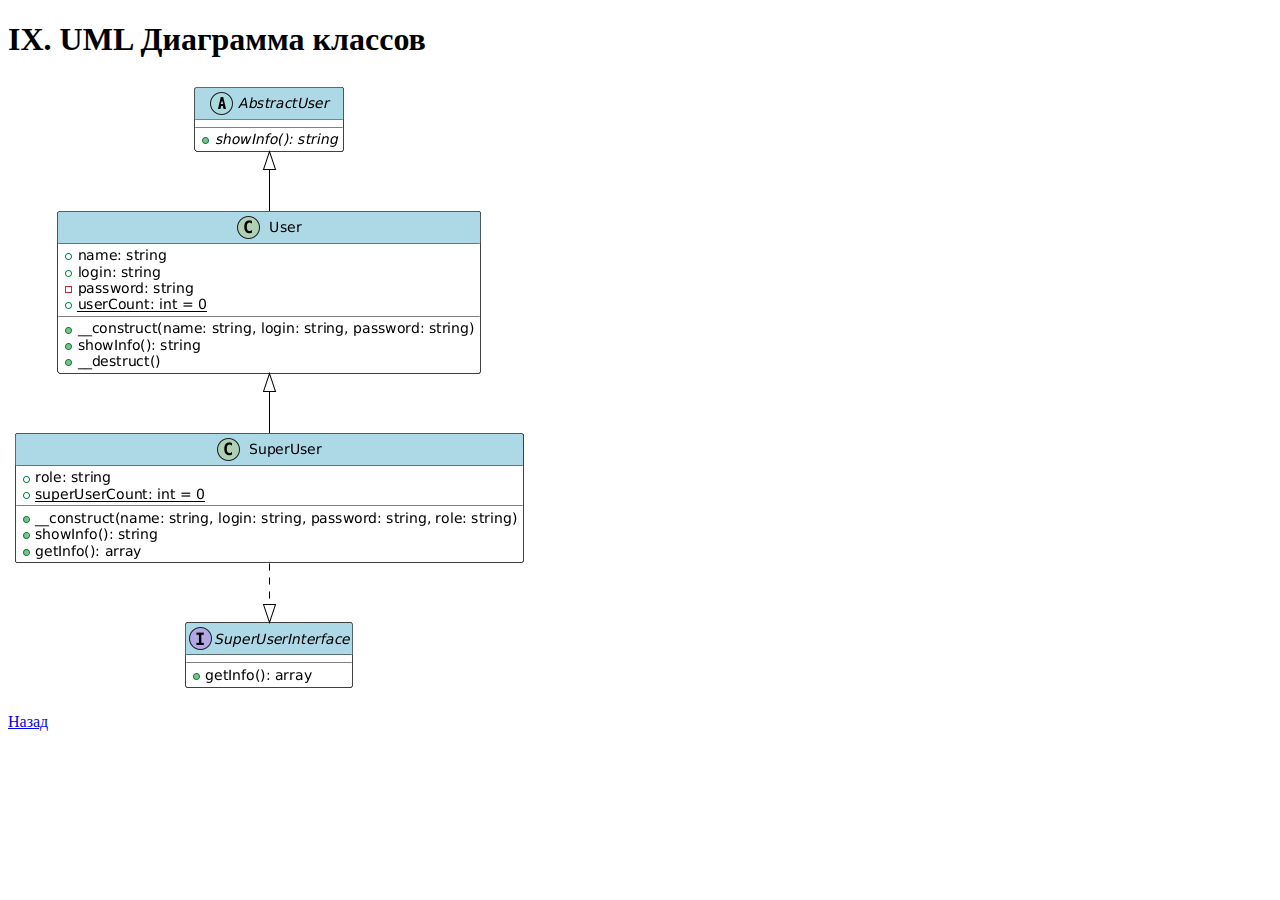
<file: lab1/uml.html>
<!DOCTYPE html>
<html lang="ru">
<head>
    <meta charset="UTF-8">
    <meta name="viewport" content="width=device-width, initial-scale=1.0">
    <title>UML Диаграмма классов - Лабораторная работа №1</title>
</head>
<body>
    <h1>IX. UML Диаграмма классов</h1>
   
    <div>
        <img src="src/uml-diagram.png" alt="UML диаграмма классов" style="max-width: 100%; height: auto;">
    </div>
    
    <p><a href="index.html">Назад</a></p>
</body>
</html>
</file>
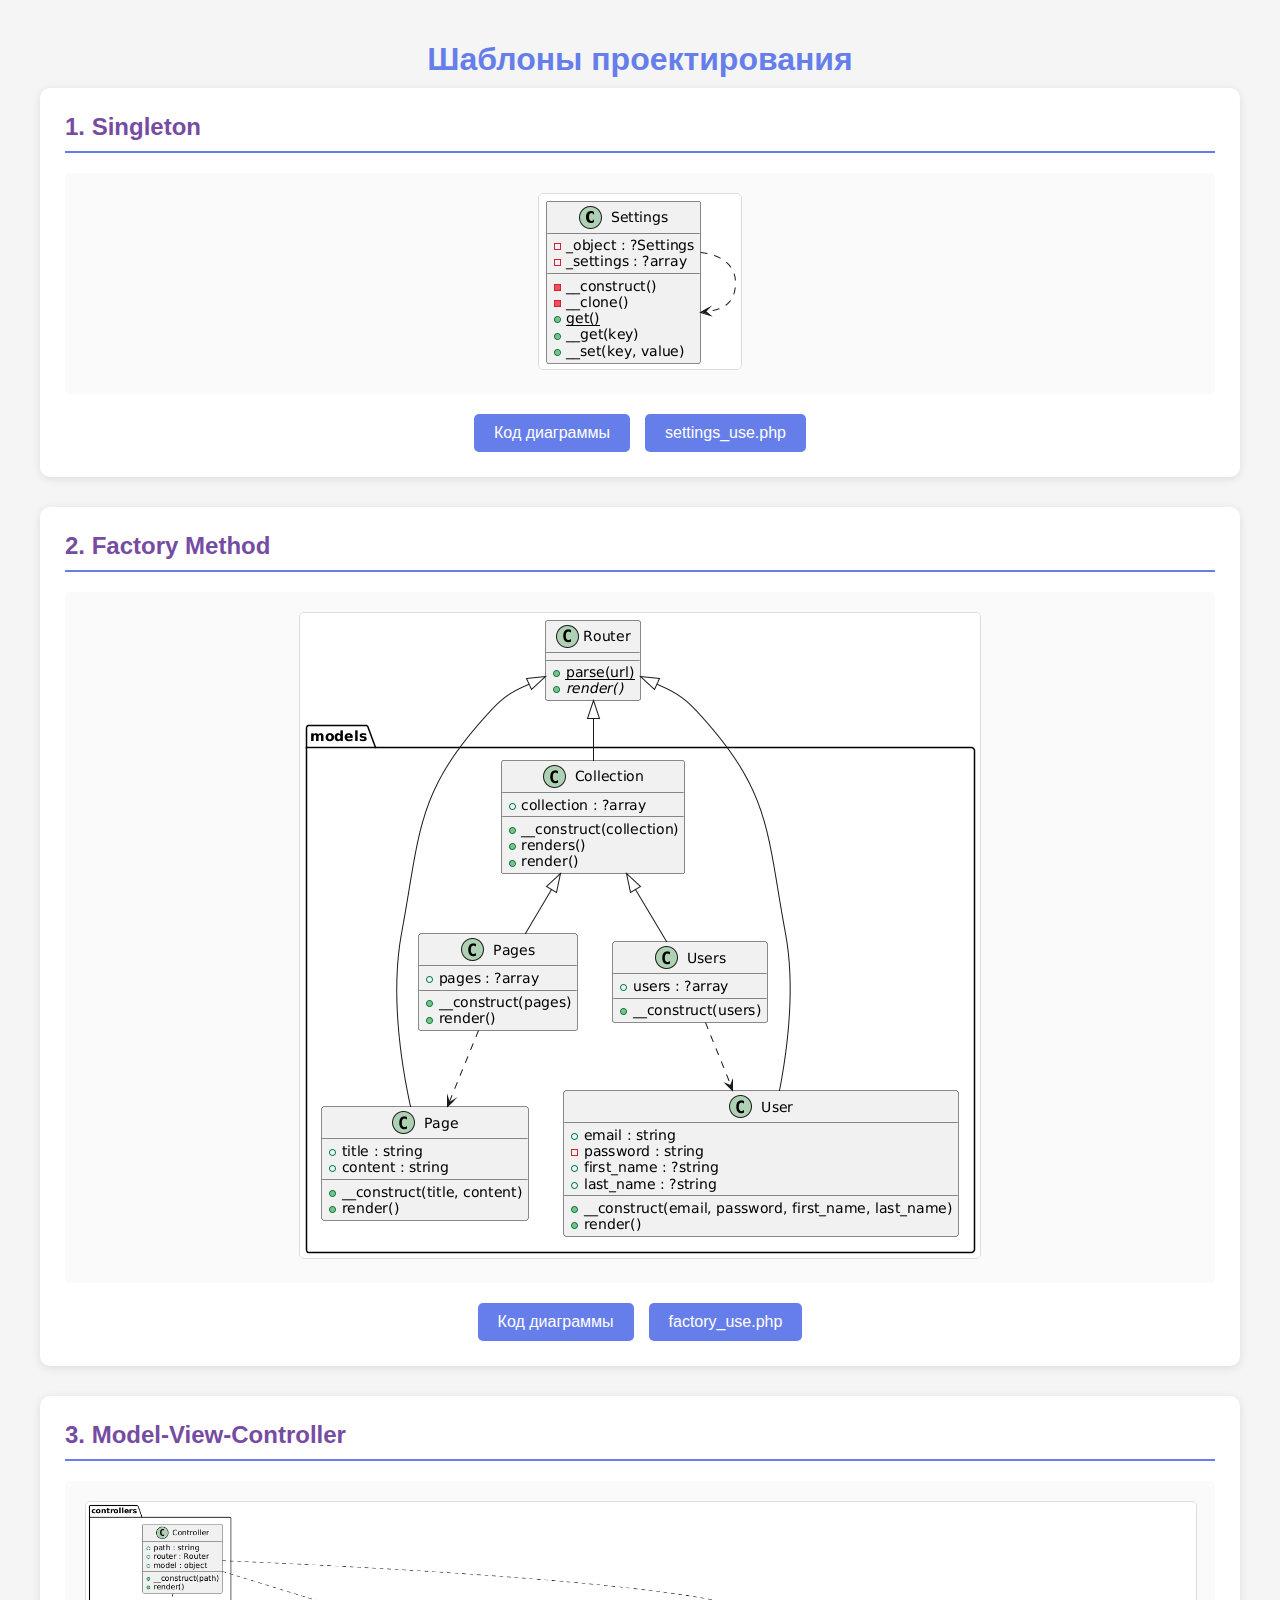
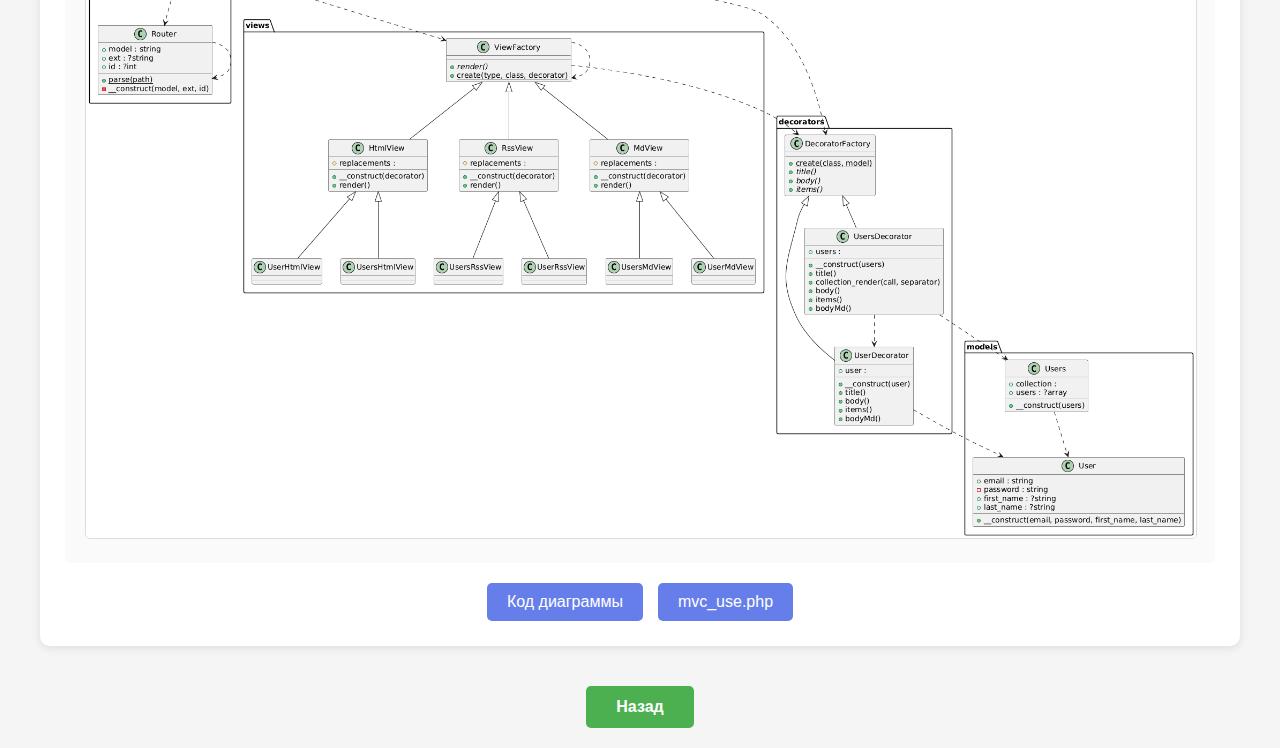
<file: lab2/diagrams.html>
<!DOCTYPE html>
<html lang="ru">
<head>
    <meta charset="UTF-8">
    <meta name="viewport" content="width=device-width, initial-scale=1.0">
    <title>Лаб 2. Шаблоны проектирования</title>
    <link rel="stylesheet" href="../lab-style.css">

</head>
<body>
    <h1>Шаблоны проектирования</h1>

    <!-- Singleton -->
    <div class="diagram-section">
        <h2>1. Singleton</h2>
        <div class="diagram-image">
            <img src="diagrams/singleton.png" alt="Диаграмма классов Singleton" 
                 onerror="this.src='diagrams/singleton.svg'; this.onerror=null;">
        </div>
        <div class="links">
            <a href="diagrams/singleton.puml" target="_blank">Код диаграммы</a>
            <a href="settings_use.php">settings_use.php</a>
        </div>
    </div>

    <!-- Factory Method -->
    <div class="diagram-section">
        <h2>2. Factory Method</h2>
        <div class="diagram-image">
            <img src="diagrams/factory.png" alt="Диаграмма классов Factory Method"
                 onerror="this.src='diagrams/factory.svg'; this.onerror=null;">
        </div>
        <div class="links">
            <a href="diagrams/factory.puml" target="_blank">Код диаграммы</a>
            <a href="factory_use.php">factory_use.php</a>
        </div>
    </div>

    <!-- MVC -->
    <div class="diagram-section">
        <h2>3. Model-View-Controller</h2>
        <div class="diagram-image">
            <img src="diagrams/mvc.png" alt="Диаграмма классов MVC"
                 onerror="this.src='diagrams/mvc.svg'; this.onerror=null;">
        </div>
        <div class="links">
            <a href="diagrams/mvc.puml" target="_blank">Код диаграммы</a>
            <a href="mvc_use.php">mvc_use.php</a>
        </div>
    </div>

    <div class="back-link">
        <a href="../index.html">Назад</a>
    </div>
</body>
</html>
</file>
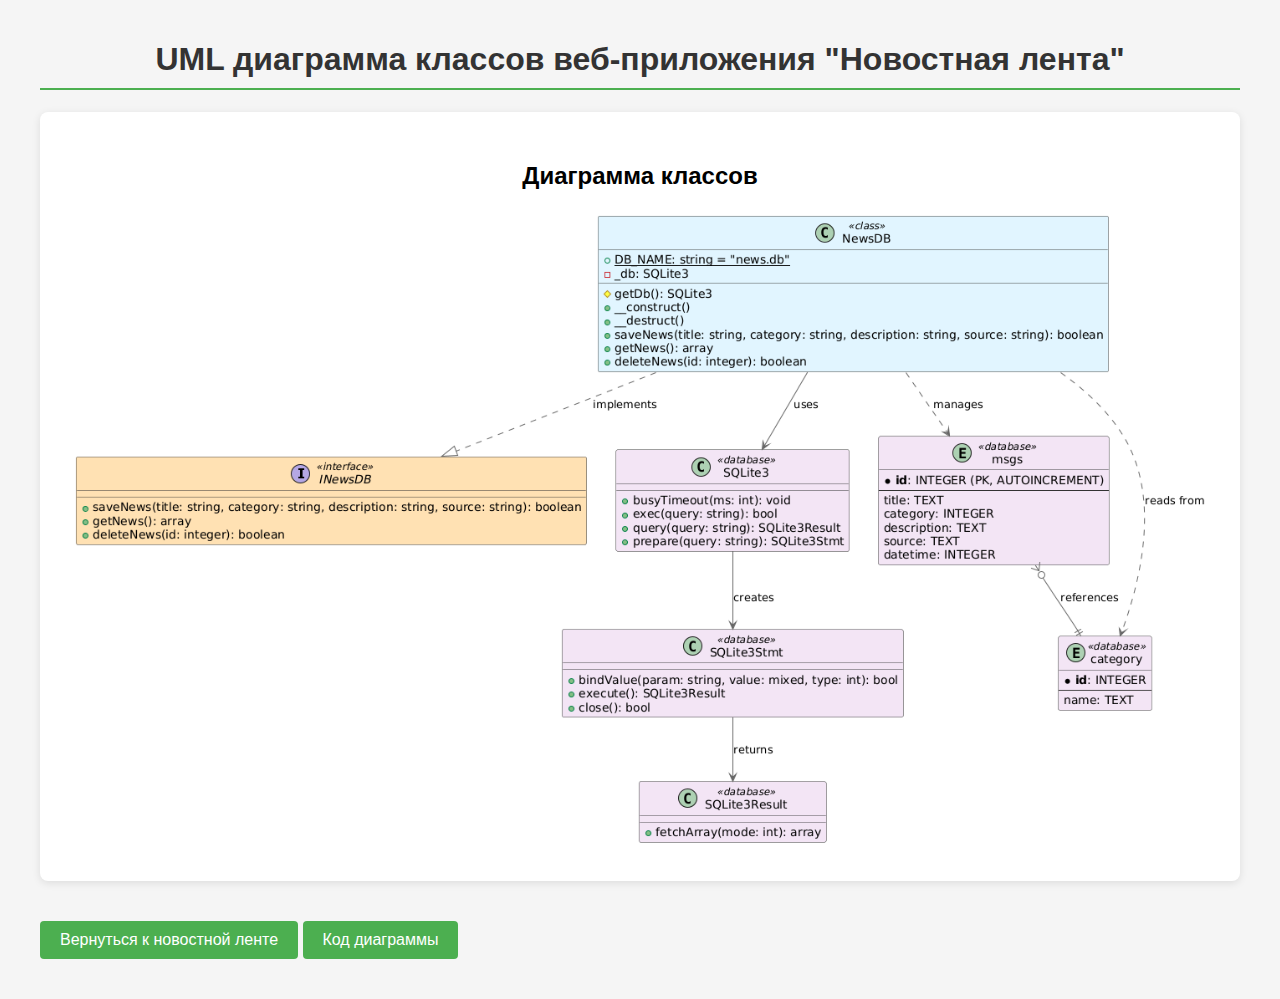
<file: lab3/uml.html>
<!DOCTYPE html>
<html lang="ru">
<head>
    <meta charset="UTF-8">
    <meta name="viewport" content="width=device-width, initial-scale=1.0">
    <title>UML диаграмма - Новостная лента</title>

    <link rel="stylesheet" href="css/uml.css">
</head>
<body>
    <h1>UML диаграмма классов веб-приложения "Новостная лента"</h1>
    
    
    <div class="diagram-container">
        <h2>Диаграмма классов</h2>
        <img src="diagrams/news_diagram.png"
             alt="UML Diagram" 
             style="max-width: 100%; height: auto;">
    </div>
    

    <a href="news.php" class="back-link">Вернуться к новостной ленте</a>
    <a href="diagrams/news_diagram.puml" target="_blank" class="back-link">Код диаграммы</a>
</body>
</html>
</file>
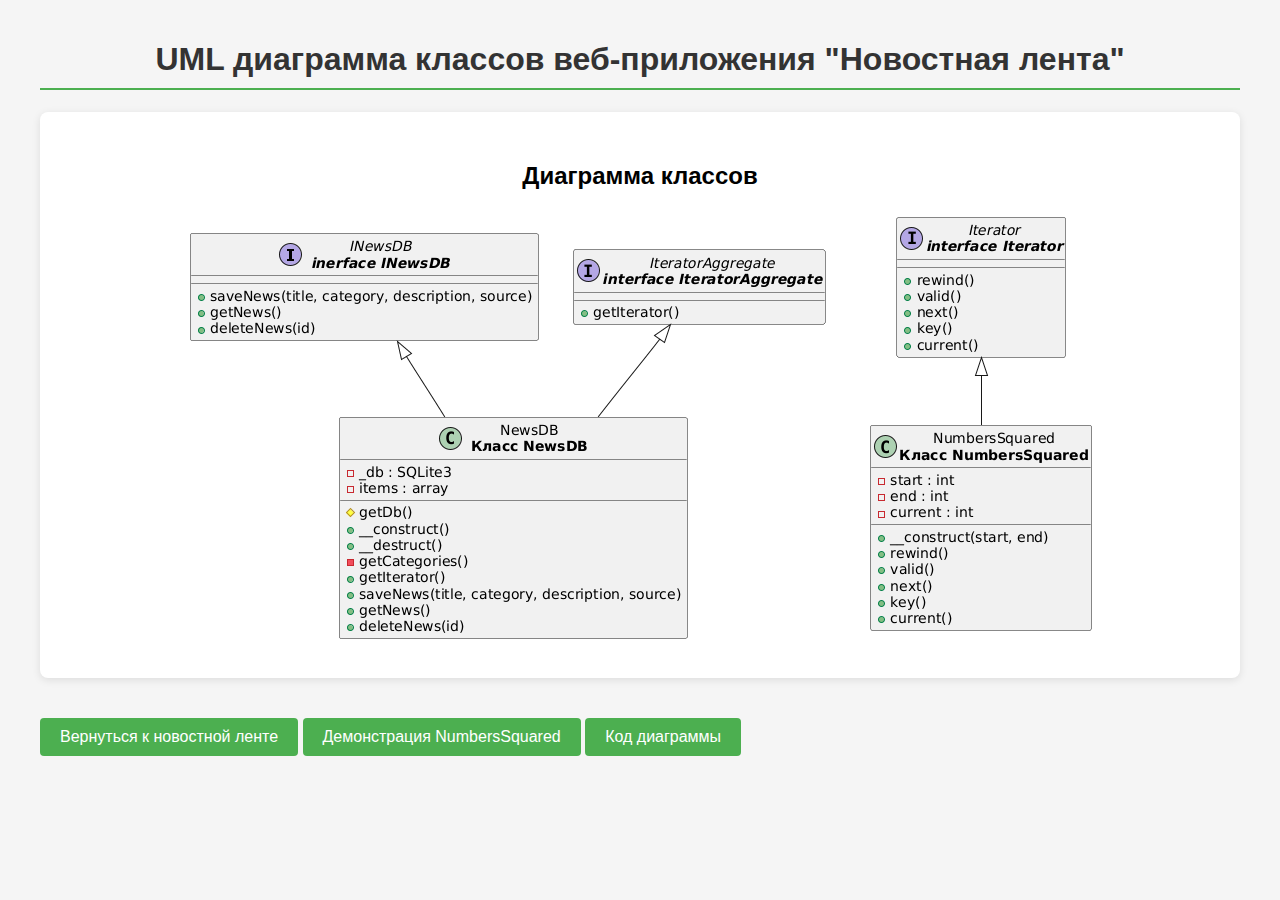
<file: lab4/uml.html>
<!DOCTYPE html>
<html lang="ru">
<head>
    <meta charset="UTF-8">
    <meta name="viewport" content="width=device-width, initial-scale=1.0">
    <title>UML диаграмма - Новостная лента</title>

    <link rel="stylesheet" href="css/uml.css">
</head>
<body>
    <h1>UML диаграмма классов веб-приложения "Новостная лента"</h1>
    
    
    <div class="diagram-container">
        <h2>Диаграмма классов</h2>
        <img src="diagrams/news_diagram.png"
             alt="UML Diagram" 
             style="max-width: 100%; height: auto;">
    </div>
    

    <a href="news.php" class="back-link">Вернуться к новостной ленте</a>
    <a href="NumbersSquared.php" class="back-link">Демонстрация NumbersSquared</a>
    <a href="diagrams/news_diagram.puml" target="_blank" class="back-link">Код диаграммы</a>
</body>
</html>
</file>
<file: lab-style.css>
body {
     font-family: Arial, sans-serif;
     max-width: 1200px;
     margin: 0 auto;
     padding: 20px;
     background: #f5f5f5;
 }

 h1 {
     color: #667eea;
     text-align: center;
     margin-bottom: 10px;
 }

 .subtitle {
     text-align: center;
     color: #666;
     margin-bottom: 40px;
 }

 .diagram-section {
     background: white;
     border-radius: 10px;
     padding: 25px;
     margin-bottom: 30px;
     box-shadow: 0 2px 10px rgba(0, 0, 0, 0.1);
 }

 .diagram-section h2 {
     color: #764ba2;
     margin-top: 0;
     border-bottom: 2px solid #667eea;
     padding-bottom: 10px;
 }

 .diagram-image {
     text-align: center;
     margin: 20px 0;
     padding: 20px;
     background: #fafafa;
     border-radius: 5px;
 }

 .diagram-image img {
     max-width: 100%;
     height: auto;
     border: 1px solid #ddd;
     border-radius: 5px;
 }

 .links {
     display: flex;
     gap: 15px;
     justify-content: center;
     flex-wrap: wrap;
     margin-top: 15px;
 }

 .links a {
     display: inline-block;
     padding: 10px 20px;
     background: #667eea;
     color: white;
     text-decoration: none;
     border-radius: 5px;
     transition: background 0.3s;
 }

 .links a:hover {
     background: #764ba2;
 }

 .back-link {
     text-align: center;
     margin-top: 40px;
 }

 .back-link a {
     display: inline-block;
     padding: 12px 30px;
     background: #4CAF50;
     color: white;
     text-decoration: none;
     border-radius: 5px;
     font-weight: bold;
 }

 .back-link a:hover {
     background: #45a049;
 }
</file>
<file: lab3/css/uml.css>
body {
    font-family: Arial, sans-serif;
    max-width: 1200px;
    margin: 0 auto;
    padding: 20px;
    background-color: #f5f5f5;
}

h1 {
    color: #333;
    text-align: center;
    border-bottom: 2px solid #4CAF50;
    padding-bottom: 10px;
}

.diagram-container {
    background: white;
    padding: 30px;
    border-radius: 8px;
    box-shadow: 0 2px 8px rgba(0, 0, 0, 0.1);
    text-align: center;
    margin: 20px 0;
}

.description {
    background: #e8f5e9;
    padding: 20px;
    border-radius: 8px;
    margin: 20px 0;
}

.back-link {
    display: inline-block;
    margin: 20px 0;
    padding: 10px 20px;
    background-color: #4CAF50;
    color: white;
    text-decoration: none;
    border-radius: 4px;
}

.back-link:hover {
    background-color: #45a049;
}

pre {
    background: #f4f4f4;
    padding: 15px;
    border-radius: 5px;
    overflow-x: auto;
    text-align: left;
}
</file>
<file: lab4/css/uml.css>
body {
    font-family: Arial, sans-serif;
    max-width: 1200px;
    margin: 0 auto;
    padding: 20px;
    background-color: #f5f5f5;
}

h1 {
    color: #333;
    text-align: center;
    border-bottom: 2px solid #4CAF50;
    padding-bottom: 10px;
}

.diagram-container {
    background: white;
    padding: 30px;
    border-radius: 8px;
    box-shadow: 0 2px 8px rgba(0, 0, 0, 0.1);
    text-align: center;
    margin: 20px 0;
}

.description {
    background: #e8f5e9;
    padding: 20px;
    border-radius: 8px;
    margin: 20px 0;
}

.back-link {
    display: inline-block;
    margin: 20px 0;
    padding: 10px 20px;
    background-color: #4CAF50;
    color: white;
    text-decoration: none;
    border-radius: 4px;
}

.back-link:hover {
    background-color: #45a049;
}

pre {
    background: #f4f4f4;
    padding: 15px;
    border-radius: 5px;
    overflow-x: auto;
    text-align: left;
}
</file>
